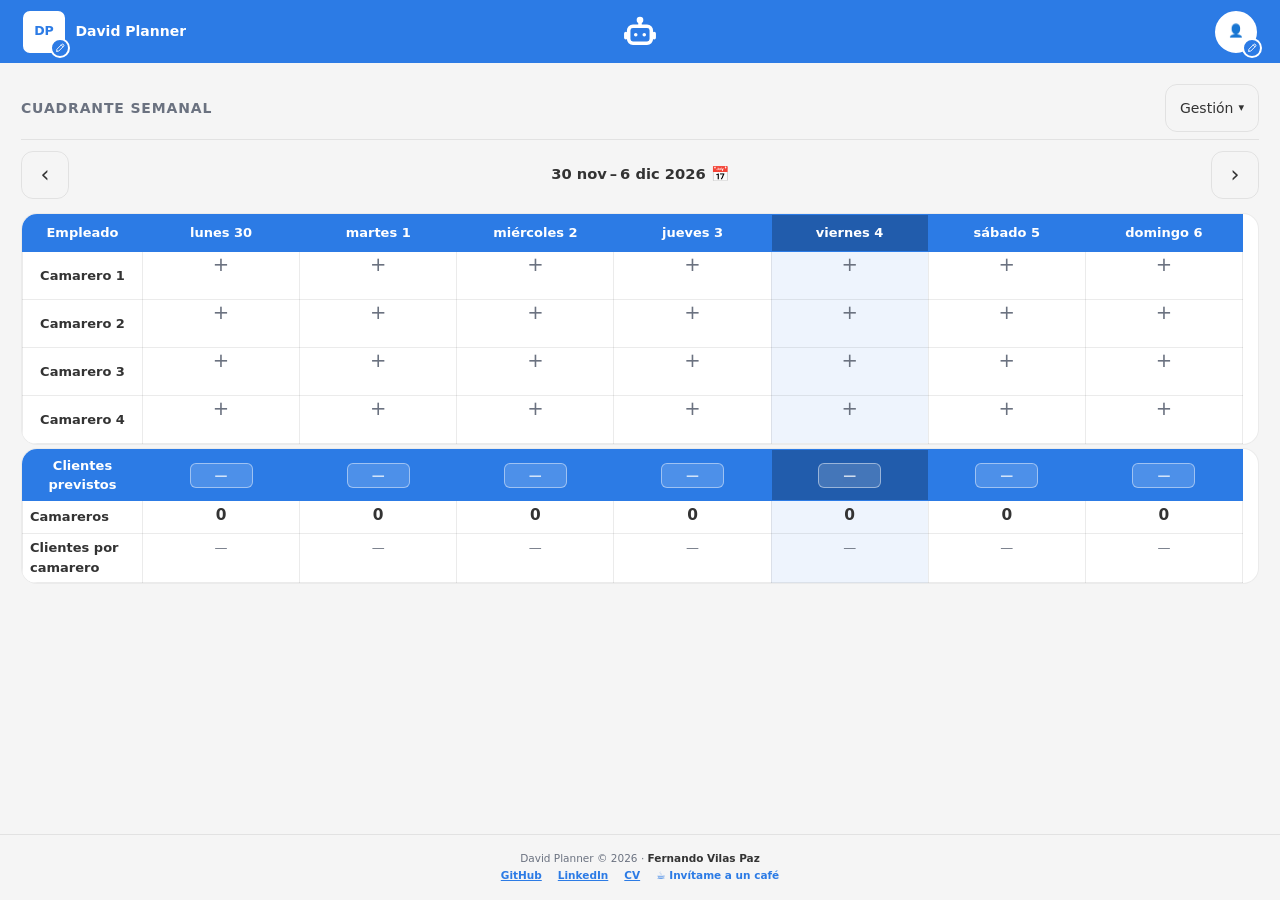
<file: index.html>
<!doctype html>
<html lang="es" data-theme="claro">
<head>
  <meta charset="utf-8">
  <meta name="viewport" content="width=device-width, initial-scale=1">
  <meta name="description" content="Cuadrante de turnos semanal">
  <meta property="og:title" content="David Planner">
  <meta property="og:description" content="Cuadrante de turnos semanal para tu equipo">
  <meta property="og:url" content="https://fvilpaz.github.io/david-planner/">
  <meta property="og:type" content="website">
  <meta property="og:locale" content="es_ES">
  <meta property="og:locale:alternate" content="en_GB">
  <title>David Planner</title>
  <!-- App instalable (paso 10): manifiesto, color de la barra del móvil e iconos (también el de iPhone) -->
  <link rel="manifest" href="manifest.webmanifest">
  <meta name="theme-color" content="#2c7be5">
  <link rel="icon" href="icons/icon-192.png">
  <link rel="apple-touch-icon" href="icons/apple-touch-icon.png">
  <meta name="apple-mobile-web-app-title" content="David Planner">
  <link rel="stylesheet" href="css/themes.css">
  <link rel="stylesheet" href="css/app.css">
  <script src="js/theme.js"></script>
</head>
<body>
  <!-- Barra de arriba, como la de gestion-hosteleria: a la izquierda el local y su ciudad (se cambian con el lápiz;
       las iniciales del cuadrado salen solas del nombre); a la derecha, la persona en un círculo (se cambia al tocarlo) -->
  <header class="topbar">
    <div class="brand editor">
      <!-- Todo el bloque se toca para cambiar local y ciudad; el lápiz pequeño de la esquina lo indica -->
      <button type="button" class="brand-button" data-open data-view data-i18n-aria="brand.aria">
        <span class="avatar-wrap">
          <span class="brand-avatar" id="brand-avatar" aria-hidden="true">DP</span>
          <span class="pencil-badge" aria-hidden="true"><svg class="pencil" viewBox="0 0 24 24" focusable="false"><path d="M4 20h4L18.5 9.5a2.1 2.1 0 0 0-4-4L4 16v4zM13.5 6.5l4 4"/></svg></span>
        </span>
        <span class="brand-text">
          <strong id="brand-name">David Planner</strong>
          <span class="brand-sub" id="brand-city"></span>
        </span>
      </button>
      <form class="edit-form" hidden>
        <span class="edit-fields">
          <input data-key="dp_name" maxlength="40" placeholder="David Planner" autocomplete="off" data-i18n-aria="brand.nameAria">
          <input data-key="dp_city" maxlength="40" data-i18n-placeholder="brand.city" autocomplete="off" data-i18n-aria="brand.city">
        </span>
        <button type="submit" data-i18n-aria="common.save">✓</button>
      </form>
    </div>
    <div class="topbar-right">
    <!-- Fervis (Nando, 10-nov): el robot de Crypto_Portafolio, siempre a mano en la barra, al lado de la persona; al
         tocarlo hace un movimiento y abre el chat -->
    <button type="button" class="fervis-button no-print" id="fervis-button" data-i18n-title="fervis.robotTitle"
            data-i18n-aria="fervis.robotAria"><span class="fervis-face"><svg viewBox="0 0 24 24" fill="none"
      stroke="currentColor" stroke-width="2.5" stroke-linecap="round" stroke-linejoin="round" aria-hidden="true"
      focusable="false"><rect x="4" y="8" width="16" height="12" rx="3"/><path d="M12 8V5"/><circle cx="12" cy="3.6"
      r="1.1"/><path d="M9 14h.01M15 14h.01"/><path d="M2 13v3M22 13v3"/></svg></span></button>
    <!-- Saludo al abrir la app (fervis-saludo.js): un gancho sin nombre; el chat ya se presenta al abrirlo -->
    <div class="fervis-hello no-print" id="fervis-hello" role="status" hidden><b data-i18n="fervis.helloTitle">¡Eh, hola!</b> <span data-i18n="fervis.helloText">Tengo algo que contarte…</span>
      <small id="fervis-hello-hint" data-i18n="fervis.helloHint" hidden>Si no quieres que vuelva a salir, desactívame en Ajustes (las tres barras del chat).</small>
    </div>
    <div class="person editor">
      <button type="button" class="person-button" data-open data-view data-i18n-aria="person.aria">
        <span class="person-name" id="person-name"></span>
        <span class="avatar-wrap">
          <span class="person-avatar" id="person-avatar" aria-hidden="true">👤</span>
          <span class="pencil-badge" aria-hidden="true"><svg class="pencil" viewBox="0 0 24 24" focusable="false"><path d="M4 20h4L18.5 9.5a2.1 2.1 0 0 0-4-4L4 16v4zM13.5 6.5l4 4"/></svg></span>
        </span>
      </button>
      <form class="edit-form" hidden>
        <span class="edit-fields">
          <input data-key="dp_person" maxlength="30" data-i18n-placeholder="person.name" autocomplete="off" data-i18n-aria="person.name">
        </span>
        <button type="submit" data-i18n-aria="common.save">✓</button>
      </form>
    </div>
    </div>
  </header>

  <main class="page">
    <!-- Franja de aviso de copia de seguridad (backup.js): no bloquea; «Más tarde» la oculta hasta volver a abrir -->
    <div class="backup-bar no-print" id="backup-bar" role="status" hidden>
      <span class="backup-bar-text">⚠️ <span id="backup-bar-text"></span> <span data-i18n="backup.barOnly">Tus turnos solo están en este navegador.</span></span>
      <button type="button" id="backup-bar-download" data-i18n="backup.download">Descargar copia</button>
      <button type="button" class="secondary" id="backup-bar-later" data-i18n="backup.later">Más tarde</button>
    </div>
    <div class="section-header">
      <span class="section-header-title" data-i18n="grid.title">Cuadrante semanal</span>
      <!-- «Gestión», como en gestion-hosteleria: todo lo que no es el cuadrante. Se cierra al tocar fuera o con Escape -->
      <details class="menu manage-menu no-print">
        <summary data-i18n="menu.manage">Gestión</summary>
        <div class="menu-list">
          <!-- Idioma (js/i18n.js): ES | EN; se recuerda en dp_lang -->
          <div class="theme-list">
            <button type="button" class="secondary solid" data-lang-choice="es">ES</button>
            <button type="button" class="secondary solid" data-lang-choice="en">EN</button>
          </div>
          <button type="button" class="secondary" id="print-button">🖨️ <span data-i18n="menu.print">Imprimir / PDF</span></button>
          <!-- Paso 8: plegado como Tema; el texto y el resultado los pone app.js -->
          <details class="menu-group" id="copy-group">
            <summary>📋 <span data-i18n="menu.copy">Copiar la semana anterior</span></summary>
            <form class="copy-form" id="copy-form">
              <p class="help" id="copy-source"></p>
              <div class="copy-row">
                <label class="copy-weeks"><span data-i18n="copy.in">En</span> <input id="copy-weeks" inputmode="numeric" maxlength="1" value="1"
                data-i18n-aria="copy.aria"> <span data-i18n="copy.weeks">semana(s)</span></label>
              <button type="submit" data-i18n="copy.button">Copiar</button>
              </div>
              <p class="help" id="copy-result" role="status"></p>
            </form>
          </details>
          <button type="button" class="secondary" id="staff-button">👥 <span data-i18n="menu.staff">Personal</span></button>
          <button type="button" class="secondary" id="status-button">🏷️ <span data-i18n="menu.states">Estados</span></button>
          <button type="button" class="secondary" id="place-button">📍 <span data-i18n="menu.outlet">Puntos de venta</span></button>
          <!-- Paso 9a: descargar y cargar la copia (backup.js) -->
          <details class="menu-group" id="backup-group">
            <summary>💾 <span data-i18n="menu.backup">Copia de seguridad</span></summary>
            <div class="copy-form">
              <p class="help" id="backup-last"></p>
              <button type="button" id="backup-download" data-i18n="backup.download">Descargar copia</button>
              <button type="button" class="secondary" id="backup-load" data-i18n="backup.load">Cargar una copia…</button>
              <input type="file" id="backup-file" accept=".json,application/json" hidden>
              <p class="help" data-i18n="backup.helpDownloads">El archivo va a Descargas: guárdalo también fuera del móvil (Drive, correo, el PC).</p>
              <p class="help" id="backup-result" role="status"></p>
              <!-- Paso 9b: copias automáticas dentro del navegador (backup.js) -->
              <p class="help" data-i18n-html="backup.auto"><strong>Copias automáticas</strong>: una por semana, en este navegador. Sirven si algo
                sale mal, pero si se borran los datos del navegador se van con ellas.</p>
              <ul class="auto-copies" id="auto-copies"></ul>
            </div>
          </details>
          <!-- Colorear por (paso 14a): por persona, como siempre, o por punto de venta; solo sale si hay puntos de venta -->
          <details class="menu-group" id="colorby-group" hidden>
            <summary>🖍️ <span data-i18n="colorby.title">Colorear por</span></summary>
            <div class="theme-list">
              <button type="button" class="secondary" data-colorby="persona">👥 <span data-i18n="colorby.person">Persona</span></button>
              <button type="button" class="secondary" data-colorby="sitio">📍 <span data-i18n="colorby.outlet">Punto de venta</span></button>
            </div>
          </details>
          <!-- Plegado: con las fichas siempre a la vista, un toque que iba a otro sitio caía en un tema -->
          <details class="menu-group">
            <summary>🎨 <span data-i18n="menu.theme">Tema</span></summary>
            <div class="theme-list">
              <button type="button" class="secondary" data-theme-choice="claro">☀️ <span data-i18n="theme.light">Claro</span></button>
              <button type="button" class="secondary" data-theme-choice="lino" data-i18n="theme.linen">Lino</button>
              <button type="button" class="secondary" data-theme-choice="oscuro">🌙 <span data-i18n="theme.dark">Oscuro</span></button>
              <button type="button" class="secondary" data-theme-choice="carbon" data-i18n="theme.charcoal">Carbón</button>
            </div>
            <label class="intensity" for="tint-intensity" data-i18n="theme.tint">Color de las etiquetas</label>
            <input type="range" id="tint-intensity" class="intensity-range" min="0" max="100" step="1" value="0">
            <div class="intensity-scale" aria-hidden="true"><span data-i18n="theme.soft">Suave</span><span data-i18n="theme.vivid">Vivo</span></div>
          </details>
        </div>
      </details>
    </div>
    <h1 class="print-only"><span data-i18n="print.title">Turnos</span> · <span id="print-name"></span> · <span id="print-week"></span></h1>
    <!-- La semana entre dos flechas. El título es el botón que abre el calendario (el campo de fecha está, pero no se
         ve); «Hoy» solo aparece si no estás en esta semana -->
    <nav class="section-nav no-print" data-i18n-aria="nav.week">
      <a class="button secondary" id="prev-week" data-i18n-aria="nav.prev">‹</a>
      <div class="section-nav-center">
        <button type="button" class="week-title" id="week-title-button" data-i18n-aria="nav.pick">
          <span id="week-title"></span> <span aria-hidden="true">📅</span>
        </button>
        <input type="date" id="week-picker" class="week-picker" tabindex="-1" aria-hidden="true">
        <a class="button secondary today-link" id="today-link" href="./" data-i18n="nav.today" hidden>Hoy</a>
      </div>
      <a class="button secondary" id="next-week" data-i18n-aria="nav.next">›</a>
    </nav>
    <div id="schedule-grid" class="schedule-scroll"></div>
    <div id="summary-grid" class="schedule-scroll summary-scroll"></div>
  </main>

  <!-- Ventana de la casilla (cell.js): se abre al tocar una casilla del cuadrante -->
  <dialog id="cell-dialog" class="dialog" aria-labelledby="cell-title">
    <form id="cell-form" class="dialog-form" novalidate>
      <div class="dialog-head">
        <h2 id="cell-title"></h2>
        <button type="button" class="secondary" data-close data-i18n="common.close">Cerrar</button>
      </div>
      <label class="field"><span data-i18n="cell.status">Estado</span>
        <select id="cell-status" autofocus></select>
      </label>
      <!-- Solo si el estado cuenta como trabajo: se oculta al momento al elegir Libre, Vacaciones… -->
      <fieldset class="slots" id="cell-hours">
        <legend data-i18n="cell.hours">Horario</legend>
        <!-- «Dónde» (paso 7b): el punto de venta de cada tramo; solo aparece si hay puntos de venta creados -->
        <div class="slot" data-slot="1">
          <input type="time" data-i18n-aria="cell.aria.start"> <span aria-hidden="true">–</span> <input type="time" data-i18n-aria="cell.aria.end">
          <select class="slot-place" data-i18n-aria="cell.aria.place1"></select>
        </div>
        <div class="slot" data-slot="2" id="slot-2" hidden>
          <input type="time" data-i18n-aria="cell.aria.start2"> <span aria-hidden="true">–</span>
          <input type="time" data-i18n-aria="cell.aria.end2">
          <button type="button" class="secondary" id="remove-slot" data-i18n-aria="cell.aria.remove2">✕</button>
          <select class="slot-place" data-i18n-aria="cell.aria.place2"></select>
        </div>
        <button type="button" class="secondary" id="add-slot" data-i18n="cell.second">+ Segundo tramo (turno partido)</button>
        <small class="help" data-i18n="cell.help.nextday">Si el fin es anterior al inicio, termina al día siguiente (22:00–02:00).</small>
        <!-- Solo mientras no haya puntos de venta: «Dónde» no sale hasta crear el primero y no se descubría solo -->
        <small class="help" id="cell-places-hint" data-i18n="cell.help.places" hidden>¿Trabaja en un sitio concreto? Crea los puntos de venta en
          Gestión → Puntos de venta y aquí aparecerá «Dónde».</small>
      </fieldset>
      <!-- También solo si el estado cuenta como trabajo. Texto con teclado numérico (no type=number): así vale «1,5» -->
      <fieldset class="slots" id="cell-overtime">
        <legend data-i18n="cell.overtime">Horas extra</legend>
        <div class="slot">
          <input type="text" id="overtime-hours" class="overtime-hours" inputmode="decimal" maxlength="5" placeholder="0"
                 autocomplete="off" data-i18n-aria="cell.overtime">
          <input type="text" id="overtime-reason" maxlength="80" data-i18n-placeholder="cell.reason" autocomplete="off"
                 data-i18n-aria="cell.aria.reason">
        </div>
        <small class="help" data-i18n="cell.help.overtime">Se redondean a medias horas. Vacío = sin horas extra.</small>
      </fieldset>
      <p class="error" id="cell-error" role="alert" hidden></p>
      <div class="form-actions">
        <button type="submit" data-i18n="common.save">Guardar</button>
        <button type="button" class="secondary" id="cell-swap">⇄ <span data-i18n="cell.swap">Intercambiar con…</span></button>
        <button type="button" class="secondary" id="cell-copy" data-i18n-title="cell.copy.title">📋 <span data-i18n="cell.copy">Copiar a…</span></button>
        <button type="button" class="danger" id="cell-clear" data-i18n="cell.clear">Vaciar</button>
      </div>
    </form>
  </dialog>

  <!-- Ventana «Personal» (staff.js): la lista y, al tocar a alguien o «Añadir», su ficha -->
  <dialog id="staff-dialog" class="dialog" aria-labelledby="staff-title">
    <div class="dialog-form">
      <div class="dialog-head">
        <h2 id="staff-title" data-i18n="menu.staff">Personal</h2>
        <button type="button" class="secondary" data-close data-i18n="common.close">Cerrar</button>
      </div>
      <div id="staff-list-view" class="dialog-view">
        <ul class="sort-list" id="staff-list"></ul>
        <button type="button" id="staff-add" data-i18n="staff.add">+ Añadir persona</button>
      </div>
      <form id="staff-form" class="dialog-view" hidden novalidate>
        <label class="field"><span data-i18n="common.name">Nombre</span>
          <input id="staff-name" maxlength="40" autocomplete="off" required>
        </label>
        <fieldset class="slots">
          <legend data-i18n="common.colorGrid">Color en el cuadrante</legend>
          <div class="palette" id="staff-palette"></div>
        </fieldset>
        <p class="help" id="staff-note" hidden></p>
        <div class="form-actions">
          <button type="submit" data-i18n="common.save">Guardar</button>
          <button type="button" class="secondary" id="staff-back" data-i18n="common.back">‹ Volver</button>
          <button type="button" class="danger" id="staff-remove" data-i18n="common.remove">Quitar</button>
        </div>
      </form>
      <!-- Fuera de la ficha: los avisos valen también para la lista (al guardar el orden) -->
      <p class="error" id="staff-error" role="alert" hidden></p>
    </div>
  </dialog>

  <!-- Ventana «Estados» (states.js): la misma forma que Personal (lista ordenable de lists.js y ficha) -->
  <dialog id="status-dialog" class="dialog" aria-labelledby="status-title">
    <div class="dialog-form">
      <div class="dialog-head">
        <h2 id="status-title" data-i18n="menu.states">Estados</h2>
        <button type="button" class="secondary" data-close data-i18n="common.close">Cerrar</button>
      </div>
      <div id="status-list-view" class="dialog-view">
        <ul class="sort-list" id="status-list"></ul>
        <small class="help" data-i18n="states.helpFirst">El primero es el que sale al abrir una casilla vacía (lo normal: Trabajo).</small>
        <button type="button" id="status-add" data-i18n="states.add">+ Añadir estado</button>
      </div>
      <form id="status-form" class="dialog-view" hidden novalidate>
        <label class="field"><span data-i18n="common.name">Nombre</span>
          <input id="status-name" maxlength="30" autocomplete="off" required>
        </label>
        <!-- Solo para los que no cuentan como trabajo: los que sí, llevan el color de cada persona -->
        <fieldset class="slots" id="status-color">
          <legend data-i18n="common.colorGrid">Color en el cuadrante</legend>
          <div class="palette" id="status-palette"></div>
        </fieldset>
        <label class="check">
          <input type="checkbox" id="status-work">
          <span><span data-i18n="states.counts">Cuenta como trabajo</span> <small class="help" data-i18n="states.countsHelp">(lleva horario y horas extra)</small></span>
        </label>
        <p class="help" id="status-color-note" data-i18n="states.colorNote">Con horario, cada casilla lleva el color de su persona.</p>
        <p class="help" id="status-note" hidden></p>
        <div class="form-actions">
          <button type="submit" data-i18n="common.save">Guardar</button>
          <button type="button" class="secondary" id="status-back" data-i18n="common.back">‹ Volver</button>
          <button type="button" class="danger" id="status-remove" data-i18n="common.remove">Quitar</button>
        </div>
      </form>
      <p class="error" id="status-error" role="alert" hidden></p>
    </div>
  </dialog>

  <!-- Ventana «Puntos de venta» (places.js, paso 7b): la misma forma, solo con nombre y orden -->
  <dialog id="place-dialog" class="dialog" aria-labelledby="place-title">
    <div class="dialog-form">
      <div class="dialog-head">
        <h2 id="place-title" data-i18n="menu.outlet">Puntos de venta</h2>
        <button type="button" class="secondary" data-close data-i18n="common.close">Cerrar</button>
      </div>
      <div id="place-list-view" class="dialog-view">
        <ul class="sort-list" id="place-list"></ul>
        <small class="help" id="place-empty" data-i18n="places.empty">Si no creas ninguno, en las casillas no sale «Dónde».</small>
        <button type="button" id="place-add" data-i18n="places.add">+ Añadir punto de venta</button>
      </div>
      <form id="place-form" class="dialog-view" hidden novalidate>
        <label class="field"><span data-i18n="common.name">Nombre</span>
          <input id="place-name" maxlength="30" autocomplete="off" required>
        </label>
        <fieldset class="slots" id="place-color">
          <legend data-i18n="places.colorLegend">Color en el cuadrante (si coloreas por punto de venta)</legend>
          <div class="palette" id="place-palette"></div>
        </fieldset>
        <p class="help" id="place-note" hidden></p>
        <div class="form-actions">
          <button type="submit" data-i18n="common.save">Guardar</button>
          <button type="button" class="secondary" id="place-back" data-i18n="common.back">‹ Volver</button>
          <button type="button" class="danger" id="place-remove" data-i18n="common.remove">Quitar</button>
        </div>
      </form>
      <p class="error" id="place-error" role="alert" hidden></p>
    </div>
  </dialog>

  <!-- Confirmar antes de cargar una copia (backup.js): sustituye todo -->
  <dialog id="import-dialog" class="dialog" aria-labelledby="import-title">
    <div class="dialog-form">
      <h2 id="import-title" data-i18n="backup.importTitle">¿Cargar esta copia?</h2>
      <p id="import-summary"></p>
      <p class="help" data-i18n-html="backup.importHelp">Se sustituye <strong>todo</strong> lo que hay ahora en este navegador. Antes se guardará una copia
        de lo de ahora en «Copias automáticas» (dentro de «Copia de seguridad»), por si te arrepientes.</p>
      <div class="form-actions">
        <button type="button" id="import-ok" data-i18n="backup.importOk">Sí, cargar la copia</button>
        <button type="button" class="secondary" id="import-cancel" data-i18n="common.cancel">Cancelar</button>
      </div>
    </div>
  </dialog>

  <!-- Fervis (fervis.js, paso 12): el asistente de los turnos, con la clave gratuita de Groq de David -->
  <dialog id="fervis-dialog" class="dialog fervis-dialog" aria-labelledby="fervis-title">
    <div class="dialog-form">
      <div class="dialog-head">
        <h2 id="fervis-title">💬 Fervis</h2>
        <span class="fervis-actions">
          <!-- Guía (Nando): el libro abre la guía de la app, por temas, con chips; la responde la app, sin clave -->
          <button type="button" class="secondary fervis-icon fervis-guide-button" id="fervis-guide" data-i18n-aria="fervis.guideAria" aria-expanded="false" data-i18n-title="fervis.guideTitle"><svg
            viewBox="0 0 24 24" fill="none" stroke="currentColor" stroke-width="2" stroke-linecap="round" stroke-linejoin="round"
            aria-hidden="true" focusable="false"><path d="M4 4.5A2.5 2.5 0 0 1 6.5 2H20v17H6.5A2.5 2.5 0 0 0 4 21.5v-17zM4 19.5A2.5 2.5 0 0 1 6.5 17H20"/></svg><span data-i18n="fervis.guideLabel">Guía</span></button>
          <!-- Ajustes (como en la cartera): el icono de las tres barras abre y cierra el panel de la clave -->
          <button type="button" class="secondary fervis-icon" id="fervis-key-toggle" aria-expanded="false"
                  aria-controls="fervis-key-form" data-i18n-aria="fervis.settingsAria" data-i18n-title="fervis.settings"><svg viewBox="0 0 24 24"
            fill="none" stroke="currentColor" stroke-width="2" stroke-linecap="round" aria-hidden="true"
            focusable="false"><path d="M6 4v5M6 13v7M12 4v9M12 17v3M18 4v3M18 11v9M4 11h4M10 15h4M16 9h4"/></svg></button>
          <!-- Papelera (como en la cartera): empieza una conversación nueva -->
          <button type="button" class="secondary fervis-icon" id="fervis-clear" data-i18n-aria="fervis.clear"
                  data-i18n-title="fervis.clear"><svg viewBox="0 0 24 24" fill="none" stroke="currentColor"
            stroke-width="2" stroke-linecap="round" stroke-linejoin="round" aria-hidden="true"
            focusable="false"><path d="M4 7h16M10 11v6M14 11v6M6 7l1 13h10l1-13M9 7V4h6v3"/></svg></button>
          <button type="button" class="secondary" data-close data-i18n="common.close">Cerrar</button>
        </span>
      </div>
      <form id="fervis-key-form" class="fervis-key" hidden novalidate>
        <p class="help" data-i18n-html="fervis.keyHelp">Pega tu clave gratuita de Groq (se crea en
          <a href="https://console.groq.com/keys" target="_blank" rel="noopener noreferrer">console.groq.com</a>).
          Se guarda solo en este navegador y no va en la copia de seguridad. Al preguntar, a Groq se envían tu pregunta,
          los turnos y el personal que hagan falta para contestarte, y el nombre del local y el tuyo.</p>
        <div class="fervis-row">
          <input id="fervis-key" class="fervis-key-input" maxlength="300" placeholder="gsk_…" autocomplete="off"
                 autocapitalize="off" spellcheck="false" data-lpignore="true" data-1p-ignore data-i18n-aria="fervis.keyAria">
          <button type="submit" data-i18n="common.save">Guardar</button>
        </div>
        <p class="help" id="fervis-key-state" role="status"></p>
        <button type="button" class="danger" id="fervis-key-remove" data-i18n="fervis.keyRemove" hidden>Quitar la clave</button>
        <button type="button" class="secondary" id="fervis-hello-toggle"></button>
      </form>
      <ul class="fervis-messages" id="fervis-messages" role="log" aria-live="polite"></ul>
      <!-- Glosario de la app (botón 📖): grupos y temas que se despliegan; lo rellena fervis.js; no es el chat -->
      <div class="fervis-guide" id="fervis-guide-view" hidden></div>
      <form id="fervis-form" class="fervis-row" autocomplete="off">
        <input id="fervis-question" maxlength="300" data-i18n-placeholder="fervis.askPlaceholder" data-i18n-aria="fervis.askAria">
        <button type="submit" data-i18n-aria="fervis.send">➤</button>
      </form>
      <small class="help" data-i18n="fervis.note">Fervis solo lee los turnos: no cambia nada. Lo laboral (contratos, descansos) es orientativo: confirma con la gestoría.</small>
    </div>
  </dialog>

  <!-- Aviso de «Intercambiar con…» (swap.js): abajo, al alcance del pulgar en el móvil -->
  <div id="swap-bar" class="swap-bar no-print" role="status" hidden>
    <span id="swap-text"></span>
    <button type="button" class="secondary" id="swap-undo" data-i18n="swap.undo" hidden>Deshacer</button>
    <button type="button" class="secondary" id="swap-cancel" data-i18n="common.cancel">Cancelar</button>
  </div>

  <footer class="app-footer no-print">
    <span>David Planner &copy; 2026 · <strong>Fernando Vilas Paz</strong></span>
    <div class="footer-links">
      <a href="https://github.com/fvilpaz" target="_blank" rel="noopener">GitHub</a>
      <a href="https://www.linkedin.com/in/fernando-vilas-paz-1626901a9" target="_blank" rel="noopener">LinkedIn</a>
      <a href="https://fvilpaz.github.io/cv/" target="_blank" rel="noopener">CV</a>
      <button type="button" class="footer-btn" id="cafe-open" data-i18n-aria="cafe.btn" data-i18n-title="cafe.btn"><span aria-hidden="true">☕</span> <span class="cafe-label" data-i18n="cafe.btn">Invítame a un café</span></button>
    </div>
  </footer>

  <!-- Café (cafe.js): apoyo voluntario, sin cuenta ni registro. Mismos datos que Nextren, MasterMind y la landing de MyCryptoFolio -->
  <dialog id="cafe-dialog" class="dialog" aria-labelledby="cafe-title">
    <div class="dialog-form">
      <div class="dialog-head">
        <h2 id="cafe-title" data-i18n="cafe.title">☕ Invítame a un café</h2>
        <button type="button" class="secondary" data-close data-i18n="common.close">Cerrar</button>
      </div>
      <p class="help" data-i18n="cafe.intro">David Planner es gratis. Si te ha sido útil y quieres apoyarlo, puedes mandarme un café. Sin cuenta y sin registro.</p>
      <div class="cafe-card">
        <div class="cafe-top"><strong>PayPal</strong><small data-i18n="cafe.pp">Desde cualquier país</small></div>
        <code class="cafe-addr">paypal.me/fvilpaz</code>
        <a class="button" href="https://paypal.me/fvilpaz" target="_blank" rel="noopener" data-i18n="cafe.go">PayPal</a>
      </div>
      <div class="cafe-card">
        <div class="cafe-top"><strong>USDC · Polygon / Base</strong><small data-i18n="cafe.fee1">Fees mínimas</small></div>
        <code class="cafe-addr">0x5fCa77427985555668eE254eb9f87504F176947D</code>
        <button type="button" class="cafe-copy" data-addr="0x5fCa77427985555668eE254eb9f87504F176947D" data-i18n="cafe.copy">Copiar dirección</button>
      </div>
      <div class="cafe-card">
        <div class="cafe-top"><strong>USDC · Solana</strong><small data-i18n="cafe.fee2">Fees casi 0</small></div>
        <code class="cafe-addr">GWcKUeGzYft7rHhJDEBcrzf3YwCtsBgaVC5u54ohxAfT</code>
        <button type="button" class="cafe-copy" data-addr="GWcKUeGzYft7rHhJDEBcrzf3YwCtsBgaVC5u54ohxAfT" data-i18n="cafe.copy">Copiar dirección</button>
      </div>
    </div>
  </dialog>

  <script src="js/dates.js"></script>
  <script src="js/demo-data.js"></script>
  <script src="js/storage.js"></script>
  <script src="js/brand.js"></script>
  <script src="js/clientes.js"></script>
  <script src="js/lang-es.js"></script>
  <script src="js/lang-en.js"></script>
  <script src="js/i18n.js"></script>
  <script src="js/app.js"></script>
  <script src="js/cell.js"></script>
  <script src="js/swap.js"></script>
  <script src="js/lists.js"></script>
  <script src="js/staff.js"></script>
  <script src="js/states.js"></script>
  <script src="js/places.js"></script>
  <script src="js/backup.js"></script>
  <script src="js/fervis-datos.js"></script>
  <script src="js/guide-es.js"></script>
  <script src="js/guide-en.js"></script>
  <script src="js/fervis-guia.js"></script>
  <script src="js/fervis.js"></script>
  <script src="js/fervis-saludo.js"></script>
  <script src="js/cafe.js"></script>
  <script src="js/pwa.js"></script>
</body>
</html>
</file>
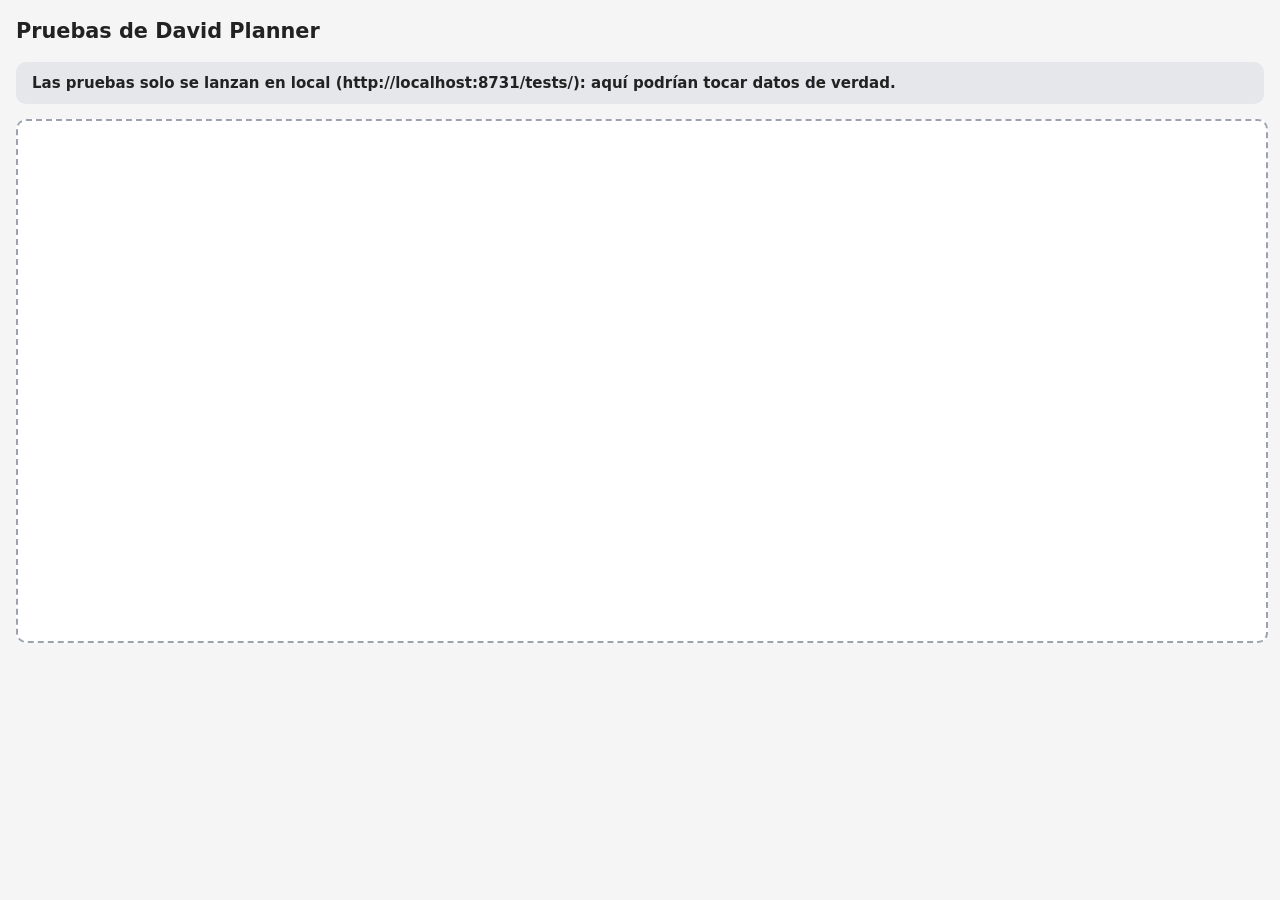
<file: tests/index.html>
<!doctype html>
<html lang="es">
<head>
  <meta charset="utf-8">
  <meta name="viewport" content="width=device-width, initial-scale=1">
  <title>Pruebas de David Planner</title>
  <link rel="stylesheet" href="tests.css">
</head>
<body>
  <!-- Pruebas automáticas: cargan la app de verdad en el marco de abajo y comprueban cada regla (tests.js).
       Solo se ejecutan en localhost; guardan los datos «dp_*» antes y los dejan como estaban al terminar. -->
  <h1>Pruebas de David Planner</h1>
  <p id="summary" class="summary">Preparando…</p>
  <ol id="results" class="results"></ol>
  <iframe id="app" class="app-frame" title="La app, mientras se prueba"></iframe>
  <script src="tests.js"></script>
</body>
</html>
</file>
<file: css/themes.css>
/* Temas: Claro, Lino, Oscuro y Carbón (Nando, 10-nov-2026). Colores EXACTOS de gestion-hosteleria
   (app/core/static/core/themes.css): Claro y Oscuro son los de auryapp; Lino y Carbón, los propios.
   Cada tema solo define colores. --primary-text = el color principal usado como TEXTO.
   --warning = el aviso de horas extra (fucsia: no se confunde con los colores cálidos del personal).
   --tint-mix = cuánto color lleva cada turno: 10 % en los claros, 30 % en los oscuros (con 10 % casi no se veía).
   --tint-mix-status = lo mismo para los estados que no son trabajar (Libre, Vacaciones, Baja…): 22 % en los claros (Nando, 11-nov). */

/* ☀️ Claro (por defecto) */
:root, [data-theme="claro"] {
  --primary: #2c7be5;
  --primary-text: #2c7be5;
  --on-primary: #ffffff;
  --bg: #f5f5f5;
  --surface: #ffffff;
  --text: #333333;
  --muted: #6b7280;
  --border: rgba(0, 0, 0, 0.08);
  --error: #c0392b;
  --on-error: #ffffff;
  --warning: #be185d;
  --tint-mix: 10%;
  --tint-mix-status: 22%;  /* Libre, Vacaciones…: más color, para distinguirlos (con 10 % casi no se distinguían) */
  color-scheme: light;
}

/* Lino: claro y cálido, como un mantel */
[data-theme="lino"] {
  --primary: #2f5d8a;
  --primary-text: #2f5d8a;
  --on-primary: #ffffff;
  --bg: #f5f3ef;
  --surface: #ffffff;
  --text: #1f2328;
  --muted: #5d6470;
  --border: #ddd8cf;
  --error: #b42318;
  --on-error: #ffffff;
  --warning: #be185d;
  --tint-mix: 10%;
  --tint-mix-status: 22%;  /* Libre, Vacaciones…: más color, para distinguirlos (con 10 % casi no se distinguían) */
  color-scheme: light;
}

/* 🌙 Oscuro */
[data-theme="oscuro"] {
  --primary: #3b82f6;
  --primary-text: #3b82f6;
  --on-primary: #ffffff;
  --bg: #0f172a;
  --surface: #1e293b;
  --text: #f1f5f9;
  --muted: #94a3b8;
  --border: rgba(255, 255, 255, 0.08);
  --error: #ef4444;
  --on-error: #ffffff;
  --warning: #f472b6;
  --tint-mix: 30%;
  --tint-mix-status: 30%;  /* en oscuro ya se distinguen: igual que los turnos */
  color-scheme: dark;
}

/* Carbón: oscuro, con el azul de Lino (como texto se aclara a medias con blanco para que se lea) */
[data-theme="carbon"] {
  --primary: #2f5d8a;
  --primary-text: color-mix(in srgb, #2f5d8a 50%, #ffffff);
  --on-primary: #ffffff;
  --bg: #14171c;
  --surface: #1d2129;
  --text: #e8eaee;
  --muted: #a2a9b6;
  --border: #333a46;
  --error: #f97066;
  --on-error: #14171c;
  --warning: #f472b6;
  --tint-mix: 30%;
  --tint-mix-status: 30%;  /* en oscuro ya se distinguen: igual que los turnos */
  color-scheme: dark;
}
</file>
<file: css/app.css>
/* Estilos de david-planner, traídos de gestion-hosteleria (app/core/static/core/app.css) y recortados a lo que usa
   esta página. Los colores salen de themes.css. Tablet primero: objetivos táctiles de 48 px o más. */
:root { --radius: 12px; --topbar-height: 4.5rem; }

* { box-sizing: border-box; }
html { font-size: 87.5%; }  /* 1rem = 14 px, como gestion-hosteleria y auryapp */
body { margin: 0; background: var(--bg); color: var(--text); font: 14px/1.5 system-ui, sans-serif;
       min-height: 100dvh; display: flex; flex-direction: column; }
main { flex: 1; }  /* el footer siempre abajo, aunque haya poco personal */

a { color: var(--primary-text); }
input { font: inherit; min-height: 48px; border-radius: var(--radius); padding: 0 1rem;
        border: 1px solid var(--border); background: var(--surface); color: var(--text); }
input:focus, a:focus-visible, button:focus-visible, summary:focus-visible { outline: 3px solid var(--primary); outline-offset: 2px; }
button { font: inherit; min-height: 48px; border-radius: var(--radius); padding: 0 1rem; border: 0; cursor: pointer;
         background: var(--primary); color: var(--on-primary); }
button.secondary { background: transparent; color: var(--text); border: 1px solid var(--border); }
button[aria-pressed=true] { border: 2px solid var(--primary); font-weight: 600; }  /* el tema que está puesto */
a.button { display: inline-flex; align-items: center; justify-content: center; min-height: 48px; min-width: 48px;
           padding: 0 1rem; border-radius: var(--radius); text-decoration: none;
           background: var(--primary); color: var(--on-primary); }
a.button.secondary { background: transparent; color: var(--text); border: 1px solid var(--border); }

/* Barra de arriba: fija al bajar, en el color del tema */
.topbar { display: flex; align-items: center; justify-content: space-between; gap: 1rem; padding: .5rem 1.5rem;
          min-height: var(--topbar-height); background: var(--primary); color: var(--on-primary);
          position: sticky; top: 0; z-index: 50; }
.brand { display: flex; align-items: center; gap: .6rem; min-width: 0; }
.brand-avatar { display: inline-grid; place-items: center; width: 46px; height: 46px; border-radius: 9px; flex: none;
                background: var(--surface); border: 2px solid var(--primary); color: var(--primary-text);
                font-weight: 700; font-size: .9rem; }
.brand-text { display: grid; line-height: 1.2; min-width: 0; }
.brand-text strong { white-space: nowrap; overflow: hidden; text-overflow: ellipsis; }
.brand-sub { opacity: .8; white-space: nowrap; overflow: hidden; text-overflow: ellipsis; }  /* una ciudad larga no empuja al robot ni a la persona */
/* Lápiz (izquierda) y círculo de la persona (derecha): sobre el color de la barra, sin fondo propio */
/* Los dos bloques de la barra (local y persona) se tocan para editarlos; un lápiz pequeñito en la esquina del
   cuadrado y del círculo lo indica, como el de cambiar la foto de perfil */
.pencil { width: 16px; height: 16px; fill: none; stroke: currentColor; stroke-width: 2; stroke-linecap: round;
          stroke-linejoin: round; }
.brand-button { display: flex; align-items: center; gap: .6rem; min-width: 0; background: transparent; color: inherit;
                padding: 0; text-align: left; }
.avatar-wrap { position: relative; display: inline-grid; flex: none; }
.pencil-badge { position: absolute; right: -3px; bottom: -3px; display: grid; place-items: center; width: 20px;
                height: 20px; border-radius: 50%; background: var(--primary); color: var(--on-primary);
                border: 2px solid var(--surface); }
.pencil-badge .pencil { width: 11px; height: 11px; }
.person-button { display: inline-flex; align-items: center; gap: .6rem; background: transparent; color: inherit; padding: 0; }
.person-name { font-weight: 600; white-space: nowrap; }
.person-avatar { display: inline-grid; place-items: center; width: 46px; height: 46px; border-radius: 50%; flex: none;
                 background: var(--surface); border: 2px solid var(--primary); color: var(--primary-text);
                 font-weight: 700; font-size: .9rem; }
@media (max-width: 600px) { .person-name { display: none; } }  /* en el móvil, solo el círculo */
/* Formulario del lápiz: los campos uno debajo de otro y el ✓ a la derecha */
.edit-form { display: flex; align-items: center; gap: .35rem; }
.edit-fields { display: grid; gap: .25rem; }
.edit-form input { min-height: 36px; width: min(50vw, 260px); padding: 0 .6rem; }
.edit-form button { min-height: 40px; padding: 0 .8rem; background: var(--surface); color: var(--primary-text); }
.edit-form[hidden], .topbar button[hidden] { display: none; }  /* display:flex/grid pesaría más que hidden */

.page { padding: 1.5rem; }
@media (max-width: 600px) { .page { padding: 1rem; } }

/* Cabecera de sección: título pequeño en mayúsculas; debajo, la semana entre dos flechas */
.section-header { display: flex; align-items: center; justify-content: space-between; gap: .75rem; flex-wrap: wrap;
                  padding-bottom: .5rem; margin-bottom: .75rem; border-bottom: 1px solid var(--border); }
.section-header-title { font-size: 14px; font-weight: 600; letter-spacing: .06em; color: var(--muted);
                        text-transform: uppercase; }
/* Desplegable «Gestión» (el .plan-menu / .manage-menu de gestion-hosteleria) */
.menu { position: relative; }
.menu > summary { list-style: none; display: inline-flex; align-items: center; min-height: 48px; padding: 0 1rem;
                  border: 1px solid var(--border); border-radius: var(--radius); cursor: pointer; }
.menu summary::-webkit-details-marker { display: none; }
/* Con el título largo (el ejemplo, «· EJEMPLO») «Gestión» baja de línea y se quedaba a la izquierda: su menú, anclado a la derecha
   del botón, se salía de la pantalla por la izquierda. Con el margen automático el botón va siempre a la derecha. */
.section-header .menu { margin-left: auto; }
.menu > summary::after { content: "▾"; margin-left: .35rem; font-size: .8rem; }
.menu-list { position: absolute; z-index: 20; top: calc(100% + 4px); right: 0; min-width: 260px; display: grid;
             gap: .25rem; padding: .5rem; background: var(--surface); border: 1px solid var(--border);
             border-radius: var(--radius); box-shadow: 0 6px 20px rgb(0 0 0 / .18); }
.menu-list > button { text-align: left; }
.menu-group > summary { list-style: none; display: flex; align-items: center; min-height: 48px; padding: 0 1rem;
                        border-radius: var(--radius); cursor: pointer; }
.menu-group > summary::after { content: "▾"; margin-left: auto; font-size: .8rem; }
.menu-group[open] > summary::after { content: "▴"; }
.theme-list { display: grid; grid-template-columns: 1fr 1fr; gap: .35rem; padding: .25rem; }  /* claros arriba, oscuros abajo */
.theme-list button { min-height: 44px; padding: 0 .6rem; white-space: nowrap; }
/* Botón «sólido»: el activo se pinta con el color del tema (solo si lleva la clase solid) */
button.solid[aria-pressed=true] { background: var(--primary); color: var(--on-primary); }
/* Color de las etiquetas (Gestión → Tema): una barra de 0 (suave) a 100 (vivo) */
.intensity { display: block; padding: .6rem .5rem 0; font-size: .85rem; font-weight: 600; }
.intensity-range { display: block; width: calc(100% - 1rem); margin: .4rem .5rem 0; padding: 0; min-height: 0;
                   border: 0; background: transparent; accent-color: var(--primary); }
.intensity-scale { display: flex; justify-content: space-between; padding: 0 .5rem .5rem; font-size: .75rem; color: var(--muted); }

/* «Copiar la semana anterior» dentro del menú (paso 8) */
.copy-form { display: grid; gap: .5rem; padding: .25rem .5rem .5rem; max-width: 300px; }
.copy-form .help { margin: 0; }
.copy-row { display: flex; align-items: center; justify-content: space-between; gap: .5rem; }
.copy-weeks input { width: 2.6rem; min-height: 40px; padding: 0; text-align: center; font-weight: 700; }
.copy-form #copy-result:empty, .copy-form #backup-result:empty { display: none; }

/* Franja de copia de seguridad (paso 9a): arriba del cuadrante, no bloquea */
.backup-bar { display: flex; align-items: center; flex-wrap: wrap; gap: .5rem; margin-bottom: 1rem; padding: .6rem .75rem .6rem 1rem;
              background: color-mix(in srgb, var(--warning) 10%, var(--surface)); border: 2px solid var(--warning);
              border-radius: var(--radius); }
.backup-bar[hidden] { display: none; }
.backup-bar-text { flex: 1; min-width: 14rem; }
/* Copias automáticas (paso 9b): una por línea, con su «Recuperar» a la derecha */
.auto-copies { list-style: none; margin: 0; padding: 0; display: grid; gap: .35rem; font-size: .85rem; }
.auto-copies li { display: flex; align-items: center; justify-content: space-between; gap: .5rem; }
.auto-copies button { min-height: 40px; padding: 0 .6rem; white-space: nowrap; }
/* El menú «Gestión» ya es largo: si no cabe en la pantalla (móvil en horizontal), se desliza por dentro */
.manage-menu .menu-list { max-height: calc(100dvh - var(--topbar-height) - 6.5rem); overflow-y: auto; }
/* En el PC hay sitio de sobra: el menú es más ancho y respira (el móvil se queda como estaba). Con «Copia de seguridad»
   abierta, los dos botones van lado a lado y los textos no se parten en tantas líneas. */
@media (min-width: 900px) {
  .manage-menu .menu-list { min-width: 420px; padding: 1rem; gap: .5rem; }
  .manage-menu .menu-list > button, .manage-menu .menu-group > summary { min-height: 52px; padding: 0 1.25rem; }
  .manage-menu .copy-form { max-width: none; gap: .75rem; padding: .5rem .5rem 1rem; }
  .manage-menu .copy-form .help { line-height: 1.5; }
  .manage-menu #backup-group .copy-form { grid-template-columns: 1fr 1fr; }
  .manage-menu #backup-group .copy-form > :not(button) { grid-column: 1 / -1; }
  .manage-menu .auto-copies { gap: .5rem; font-size: .9rem; }
  .manage-menu .theme-list { gap: .5rem; padding: .5rem; }
}

.print-only { display: none; }

.section-nav { display: grid; grid-template-columns: auto 1fr auto; align-items: center; gap: .75rem; }
.section-nav > a.button { font-size: 1.6rem; line-height: 1; }  /* ‹ › se veían diminutas */
.section-nav-center { position: relative; display: flex; flex-wrap: wrap; align-items: center; justify-content: center;
                      gap: .5rem; }
/* El título de la semana es un botón sin caja: al tocarlo se abre el calendario */
.week-title { background: transparent; color: var(--text); font-weight: 600; font-size: 1.05rem; padding: 0 .75rem; }
.week-title:hover { background: color-mix(in srgb, var(--primary) 10%, transparent); }
/* El campo de fecha existe (el calendario se abre desde él) pero no se ve ni ocupa sitio */
.week-picker { position: absolute; left: 50%; bottom: 0; width: 1px; height: 1px; min-height: 0; padding: 0;
               border: 0; opacity: 0; pointer-events: none; }
.today-link { min-height: 40px; }
.today-link[hidden] { display: none; }  /* display:inline-flex pesaría más que hidden */

/* Cuadrante. La caja tiene como mucho el alto de la pantalla menos la barra de arriba y se desliza por dentro:
   así la fila de los días (arriba) y la columna de nombres (izquierda) se quedan fijas en los dos sentidos. */
.schedule-scroll { overflow: auto; max-height: calc(100dvh - var(--topbar-height) - 1rem); margin-top: 1rem;
                   border-radius: 16px; border: 1px solid var(--border); background: var(--surface); }
.schedule-table { width: 100%; border-collapse: collapse; background: var(--surface); font-size: 13px; }
/* Las dos tablas (cuadrante y clientes) con las mismas columnas: la primera fija y los 7 días a partes iguales, como mínimo 130 px.
   Así cuadran una con otra sin medir nada */
.schedule-table { table-layout: fixed; min-width: calc(120px + 7 * 130px); }
.schedule-table thead th:first-child { width: 120px; }
.schedule-table th, .schedule-table td { border: 1px solid var(--border); padding: .25rem; vertical-align: middle;
                                         text-align: center; }
/* Cabecera: la de los días y la de la tabla de clientes (es otra .schedule-table), así las dos heredan los temas */
.schedule-table thead th {
  background: var(--primary); color: var(--on-primary); font-weight: 600; border-color: var(--primary); }
.schedule-table thead th.today { background: color-mix(in srgb, var(--primary) 75%, #000); }  /* hoy, más oscuro */
.schedule-table thead th { position: sticky; top: 0; z-index: 2; padding: .6rem .5rem; }
/* Columna de nombres fija al deslizar en horizontal; con fondo propio para tapar lo que pasa por debajo.
   El borde se pinta con una sombra: con border-collapse, el borde de verdad se quedaría atrás al deslizar. */
.schedule-table th[scope=row] { position: sticky; left: 0; z-index: 1; min-width: 120px; font-weight: 600;
                                background: var(--surface); box-shadow: 2px 0 0 var(--border); }
.schedule-table thead th:first-child { left: 0; z-index: 3; box-shadow: 2px 0 0 var(--border); }  /* la esquina, encima de todo */
@media (max-width: 600px) { .schedule-table th[scope=row] { min-width: 110px; max-width: 110px; font-size: .85rem; }
                            .schedule-table { min-width: calc(110px + 7 * 130px); } .schedule-table thead th:first-child { width: 110px; } }
/* Cada día a tamaño completo: si no cabe en la pantalla, se desliza con el dedo y los nombres se quedan fijos */
.schedule-table td, .schedule-table thead th:not(:first-child) { min-width: 130px; }
.schedule-table td { height: 48px; }  /* en una tabla, la altura de la celda es su mínimo */
.schedule-table td.today { background: color-mix(in srgb, var(--primary) 8%, var(--surface)); }
.schedule-table .empty { color: var(--muted); padding: 2rem; }

/* Tabla de clientes y camareros (paso 14b): otra tabla como la del cuadrante, con un hueco pequeño entre las dos. Su cabecera son
   los clientes previstos; debajo, camareros (total y una etiqueta por sitio, como las casillas) y clientes por camarero. */
.summary-scroll { margin-top: .25rem; max-height: none; }
/* El hueco de la barra vertical, reservado en las dos: si no, el cuadrante (que sí la tiene) es más estrecho y al deslizar se descuadran */
.schedule-scroll { scrollbar-gutter: stable; }
/* Los clientes: una cajita translúcida dentro de la cabecera (se ve que ahí se escribe, sin romper el azul ni hacer más alta la fila);
   al pasar por encima se aclara y al escribir se vuelve un campo blanco normal. Con los colores del tema. */
.summary-table thead th { padding-top: .4rem; padding-bottom: .4rem; }
.clients-input { width: 4.5rem; max-width: 100%; min-height: 0; padding: 2px 6px; line-height: 1.25; text-align: center;
                 font: inherit; color: inherit; cursor: text; border-radius: 6px;
                 background: color-mix(in srgb, var(--on-primary) 16%, transparent);
                 border: 1px solid color-mix(in srgb, var(--on-primary) 45%, transparent);
                 -moz-appearance: textfield; appearance: textfield; }
.clients-input::-webkit-inner-spin-button, .clients-input::-webkit-outer-spin-button { -webkit-appearance: none; margin: 0; }
.clients-input::placeholder { color: inherit; opacity: .75; }
.clients-input:hover { background: color-mix(in srgb, var(--on-primary) 26%, transparent); }
.clients-input:focus { background: var(--bg); color: var(--text); border-color: var(--bg); outline: 2px solid var(--on-primary); outline-offset: 1px; }
.summary-table td { height: auto; padding: .35rem .25rem; vertical-align: top; }
.summary-table th[scope=row] { font-weight: 600; text-align: left; padding: .35rem .5rem; }
.crew-total { display: block; margin-bottom: .2rem; font-size: 1.1rem; font-weight: 700; line-height: 1.2; }
.crew-chips { display: flex; flex-direction: column; gap: .25rem; }
.crew-chips .chip { white-space: normal; overflow-wrap: anywhere; }  /* «2 Restaurante principal» parte línea en vez de salirse */
.summary-empty { color: var(--muted); }

/* Casilla: un botón con uno o dos tramos, uno debajo de otro; si hay uno, ocupa toda la casilla. Vacía, un «+» */
/* min-height: 100% = todo el alto de la fila, también cuando otra casilla de la fila tiene turno partido (antes
   quedaba un hueco debajo). «min» y no «height»: si un navegador no resuelve el 100 % en una tabla (Firefox lo
   toma como los 48 px de la celda), la casilla crece con su contenido y no pisa la fila de abajo, que es lo que
   le pasó a gestion-hosteleria con el truco td{height:1px} + height:100%. */
.cell { display: flex; gap: .25rem; width: 100%; min-height: 100%; padding: 0; border: 0;
        border-radius: 8px; background: transparent; color: inherit; font-size: inherit; }
.cell-slots { flex: 1; min-width: 0; display: flex; flex-direction: column; gap: .25rem; }
.cell:hover { outline: 2px solid var(--primary); }
.cell-empty { margin: auto; color: var(--muted); font-size: 1.4rem; line-height: 1; }
/* Horas extra: borde de aviso + «+2 h extra» (nunca solo el color: en blanco y negro el texto sigue ahí) */
.cell.has-overtime { box-shadow: inset 0 0 0 2px var(--warning); padding: 3px; }
/* Una franja a la derecha de la casilla, de arriba abajo, con la letra derecha en dos líneas: «+2 h» / «extra» */
.overtime-tag { display: flex; flex-direction: column; justify-content: center; align-items: center; padding: 0 5px;
                border-radius: 6px; background: color-mix(in srgb, var(--warning) 14%, var(--surface));
                border: 1px solid color-mix(in srgb, var(--warning) 55%, var(--surface));  /* como el de los tramos */
                color: var(--warning); font-size: .7rem; font-weight: 700; line-height: 1.15; white-space: nowrap; }
.slot .overtime-hours { flex: 0 0 5rem; text-align: center; }  /* .slot input le daría todo el ancho */
.chip { flex: 1; display: flex; align-items: center; justify-content: center; text-align: center;
        border: 1px solid var(--border); border-radius: 6px; padding: 2px 8px;
        font-size: .8rem; font-weight: 500; line-height: 1.35;
        white-space: nowrap; }  /* «10:00–14:00» nunca partida en dos líneas: si no cabe, la columna se ensancha */
/* Teñido con el color de la persona o del estado (--tint, lo pone app.js), mezclado con los colores del tema
   para que se lea igual en los claros y en los oscuros */
.chip { flex-direction: column; }  /* la hora y, debajo, el punto de venta */
.chip-place { display: block; font-size: .7rem; font-weight: 500; opacity: .85; line-height: 1.2;
              white-space: normal; overflow-wrap: anywhere; }  /* un sitio de nombre largo parte línea: las columnas son fijas */
.chip[data-tint] { background: color-mix(in srgb, var(--tint) var(--tint-mix), var(--surface));
                   color: color-mix(in srgb, var(--tint) 35%, var(--text));
                   border-color: color-mix(in srgb, var(--tint) 35%, var(--surface)); }
.chip-status[data-tint] { background: color-mix(in srgb, var(--tint) var(--tint-mix-status, var(--tint-mix)), var(--surface)); }
/* Más de 0: en vez de mezclar con el fondo, que apaga el color (en claro, un rojo acaba «color carne»), la etiqueta guarda una
   claridad fija y toma más intensidad de su color cuanto más se sube la barra (OKLCH: claridad, intensidad y tono por separado;
   --intensity va de 0 a 1). En los temas claros, etiqueta clara y letra oscura; en los oscuros, al revés. En 100 es el «Vivo»
   que eligió Nando. Los estados que no son trabajar, un punto más fuertes. En 0, las reglas de siempre. Solo en pantalla: en
   papel, suave como siempre. */
@media screen {
  html:not([data-intensity="0"]):not([data-theme="oscuro"]):not([data-theme="carbon"]) .chip[data-tint] {
    background: oklch(from var(--tint) calc(0.975 - 0.02 * var(--intensity)) calc(c * (0.1 + 0.32 * var(--intensity))) h);
    border-color: oklch(from var(--tint) calc(0.88 - 0.04 * var(--intensity)) calc(c * (0.3 + 0.3 * var(--intensity))) h);
    color: oklch(from var(--tint) 0.37 calc(c * (0.7 + 0.15 * var(--intensity))) h); }
  html:not([data-intensity="0"]):not([data-theme="oscuro"]):not([data-theme="carbon"]) .chip-status[data-tint] {
    background: oklch(from var(--tint) calc(0.95 - 0.04 * var(--intensity)) calc(c * (0.22 + 0.33 * var(--intensity))) h); }
  html:not([data-intensity="0"]):is([data-theme="oscuro"], [data-theme="carbon"]) .chip[data-tint] {
    background: oklch(from var(--tint) calc(0.36 + 0.04 * var(--intensity)) calc(c * (0.3 + 0.3 * var(--intensity))) h);
    border-color: oklch(from var(--tint) calc(0.48 + 0.08 * var(--intensity)) calc(c * (0.35 + 0.4 * var(--intensity))) h);
    color: oklch(from var(--tint) 0.93 calc(c * (0.12 + 0.25 * var(--intensity))) h); }
  html:not([data-intensity="0"]):is([data-theme="oscuro"], [data-theme="carbon"]) .chip-status[data-tint] {
    background: oklch(from var(--tint) calc(0.38 + 0.05 * var(--intensity)) calc(c * (0.35 + 0.35 * var(--intensity))) h); }
}

/* Ventana de la casilla (la .dialog de gestion-hosteleria). El formulario ocupa toda la ventana: así, tocar fuera
   de ella (el fondo oscuro) la cierra y tocar dentro no. */
.dialog { width: min(480px, 96vw); max-height: 92dvh; padding: 0; border: 1px solid var(--border);
          border-radius: var(--radius); background: var(--bg); color: var(--text); }
.dialog::backdrop { background: rgb(0 0 0 / .45); }
.dialog-form { display: grid; gap: 1rem; padding: 1rem 1.25rem 1.25rem; }
.dialog-head { display: flex; align-items: center; justify-content: space-between; gap: .75rem; }
.dialog-head h2 { margin: 0; font-size: 1.1rem; }
.field { display: grid; gap: .35rem; font-weight: 500; }
select { font: inherit; min-height: 48px; border-radius: var(--radius); padding: 0 .75rem;
         border: 1px solid var(--border); background: var(--surface); color: var(--text); }
.slots { display: grid; gap: .5rem; margin: 0; padding: 0; border: 0; }
.slots legend { padding: 0; margin-bottom: .35rem; font-weight: 500; }
.slot { display: flex; align-items: center; gap: .5rem; }
.slot input { flex: 1; min-width: 0; padding: 0 .5rem; }
.slot { flex-wrap: wrap; }
.slot-place { flex: 1 0 100%; }  /* «Dónde», en su propia línea debajo de las horas del tramo */
.slot-place[hidden] { display: none; }
.slots[hidden], .slot[hidden], .error[hidden], .slots button[hidden], .form-actions button[hidden] { display: none; }
.help { color: var(--muted); font-size: .85rem; }
.error { margin: 0; color: var(--error); font-weight: 500; }
.form-actions { display: flex; flex-wrap: wrap; gap: .5rem; }
.form-actions .danger { margin-left: auto; }  /* Vaciar, lejos de Guardar */
button.danger { background: var(--error); color: var(--on-error); }

/* «Intercambiar con…»: la casilla de origen con borde discontinuo y el aviso abajo, al alcance del pulgar */
.cell.swap-source { outline: 3px dashed var(--primary); outline-offset: -3px; }
.swap-bar { position: fixed; z-index: 60; left: 50%; bottom: 16px; transform: translateX(-50%);
            width: min(560px, calc(100vw - 32px)); display: flex; align-items: center; gap: .5rem; flex-wrap: wrap;
            padding: .6rem .75rem .6rem 1rem; background: var(--surface); color: var(--text);
            border: 2px solid var(--primary); border-radius: var(--radius); box-shadow: 0 8px 24px rgb(0 0 0 / .25); }
.swap-bar[hidden], .swap-bar button[hidden] { display: none; }
.swap-bar span { flex: 1; min-width: 12rem; }

/* Nombre en el cuadrante: se toca para editar a la persona (sin aspecto de botón, pero con zona táctil y foco) */
.name-button { width: 100%; min-height: 40px; padding: 0 .25rem; background: transparent; color: inherit;
               font: inherit; font-weight: 600; border-radius: 8px; }
.name-button:hover { outline: 2px solid var(--primary); }

/* Ventanas «Personal» y «Estados»: lista ordenable (lists.js) y ficha con su paleta de colores */
.dialog-view { display: grid; gap: 1rem; }
.dialog-view[hidden] { display: none; }
.sort-list { list-style: none; margin: 0; padding: 0; display: grid; gap: .35rem; }
.sort-row { width: 100%; display: flex; align-items: center; gap: .75rem; text-align: left; padding: 0 1rem;
             background: var(--surface); color: var(--text); border: 1px solid var(--border); }
.sort-row small { margin-left: auto; color: var(--muted); }
/* Cada persona es una tarjeta con todo dentro: asa ⠿ a la izquierda (touch-action: none para que arrastrar no
   desplace la página), el nombre (abre la ficha) y el número del puesto a la derecha, en el hueco que sobraba */
.sort-list li { display: flex; align-items: center; gap: .25rem; padding: 0 .5rem 0 .25rem; background: var(--surface);
                 border: 1px solid var(--border); border-radius: var(--radius); }
.sort-list li .sort-row { flex: 1; min-width: 0; padding: 0 .5rem; background: transparent; border: 0; }
.sort-list li.dragging { opacity: .6; }
.drag-handle { display: grid; place-items: center; min-width: 32px; min-height: 48px; color: var(--muted);
               font-size: 1.3rem; cursor: grab; touch-action: none; user-select: none; }
.sort-list li.dragging .drag-handle { cursor: grabbing; }
/* El número del puesto: cajita más baja que la tarjeta (no la toca arriba ni abajo), en el color de acento del tema */
.order-number { width: 2.6rem; min-height: 34px; height: 34px; padding: 0; text-align: center; font-weight: 700;
                color: var(--primary-text); background: color-mix(in srgb, var(--primary) 10%, var(--surface));
                border: 1px solid color-mix(in srgb, var(--primary) 35%, var(--surface)); border-radius: 8px; }
.sort-row.left { opacity: .65; }  /* de baja */
.swatch { display: inline-block; width: 16px; height: 16px; border-radius: 50%; flex: none; background: var(--swatch); }
.palette { display: flex; flex-wrap: wrap; gap: .5rem; }
.palette button { width: 44px; min-height: 44px; padding: 0; border-radius: 50%; background: var(--swatch);
                  border: 3px solid var(--surface); box-shadow: 0 0 0 1px var(--border); }
.palette button[aria-pressed=true] { box-shadow: 0 0 0 3px var(--text); }  /* el elegido */
.help[hidden] { display: none; }
/* Casilla de marcar grande (Estados: «Cuenta como trabajo»), con toda la línea tocable */
.check { display: flex; align-items: center; gap: .6rem; min-height: 48px; font-weight: 500; cursor: pointer; }
.check input { width: 22px; height: 22px; min-height: 0; margin: 0; padding: 0; accent-color: var(--primary); }
.check input:disabled + span { opacity: .6; }

/* Footer de Nando, como el de health-tracker */
.app-footer { text-align: center; padding: 16px 20px; font-size: .75rem; color: var(--muted);
              border-top: 1px solid var(--border); }
.app-footer strong { color: var(--text); font-weight: 700; }
.footer-links { display: flex; justify-content: center; gap: 16px; margin-top: 2px; }
.footer-links a { font-weight: 600; }
.footer-btn { background: none; border: 0; padding: 0; font: inherit; font-weight: 600; color: var(--primary-text); cursor: pointer;
              min-height: 0; }  /* sin el alto de 48 px de los botones: así el texto queda a la altura de los enlaces */
@media (max-width: 600px) { .cafe-label { display: none; } }  /* en el móvil, solo la taza (alineada con los enlaces) */

/* Café: tarjetas de la ventana de apoyo */
.cafe-card { display: grid; gap: .5rem; padding: .85rem; border: 1px solid var(--border); border-radius: 12px; }
.cafe-top { display: flex; justify-content: space-between; gap: .5rem; font-size: .9rem; }
.cafe-top small { color: var(--muted); }
.cafe-addr { font-size: .8rem; word-break: break-all; color: var(--muted); }
/* Fervis (paso 12, fervis.js): el chat de los turnos, con la clave de Groq de David */
/* El robot (de Crypto_Portafolio): en el acento del tema; al tocarlo, un movimiento al azar (fervis.js; las
   duraciones van a juego con MOVES). Con «reducir movimiento» en el sistema, quieto */
/* El robot vive en la barra de arriba (color del tema), así que va en el color de la barra: blanco o casi */
.topbar-right { display: flex; align-items: center; gap: .5rem; flex: none; }
.fervis-button { display: flex; align-items: center; justify-content: center; width: 48px;
                 padding: 0; background: none; color: var(--on-primary); transition: transform .15s ease; }
.fervis-button:hover { transform: translateY(-1px); background: color-mix(in srgb, var(--on-primary) 18%, transparent); }
/* En pantalla ancha, el robot va en el centro exacto de la barra (Nando); en el móvil, junto a la persona. Se centra con
   «left» y no con transform, porque los movimientos del robot ya usan transform. El nombre del local se abrevia con «…»
   antes de llegar a él. */
@media (min-width: 900px) {
  .topbar .fervis-button { position: absolute; left: calc(50% - 24px); top: 50%; margin-top: -24px; height: 48px; }
  .topbar .brand { max-width: calc(50% - 48px); }
}
/* Saludo al abrir la app (fervis-saludo.js): bocadillo fijo bajo el robot; el JS pone left, top y --tail (la punta) */
.fervis-hello { position: fixed; z-index: 30; max-width: min(260px, calc(100vw - 16px)); padding: .7rem .9rem; font-size: .9rem; line-height: 1.4;
                background: var(--primary); color: var(--on-primary); border-radius: 14px;  /* el color del tema, como la barra y el robot */
                box-shadow: 0 8px 24px rgba(0, 0, 0, .35); cursor: pointer; animation: fervis-hello-in .3s ease-out; }
.fervis-hello::before { content: ""; position: absolute; top: -6px; left: calc(var(--tail, 50%) - 6px); width: 12px; height: 12px;
                        background: var(--primary); transform: rotate(45deg); }
.fervis-hello.lateral::before { top: 14px; left: -6px; }          /* bocadillo a la derecha del robot: la punta, a su izquierda */
.fervis-hello.lateral-izq::before { top: 14px; left: auto; right: -6px; }
.fervis-hello b { display: block; margin-bottom: 2px; }
.fervis-hello small { display: block; margin-top: .4rem; opacity: .85; }
.fervis-hello small[hidden] { display: none; }
@keyframes fervis-hello-in { from { opacity: 0; transform: translateY(-6px) scale(.96); } }
/* El meneo del robot al saludar (el de la cartera): 1,2 s, tres veces */
.fervis-button.saludando { animation: fervis-saludo 1.2s ease-in-out 3; transform-origin: 50% 80%; }
@keyframes fervis-saludo { 0%, 100% { transform: rotate(0); } 15% { transform: rotate(-16deg) translateY(-2px); } 30% { transform: rotate(14deg); }
                           45% { transform: rotate(-12deg); } 60% { transform: rotate(9deg); } 75% { transform: rotate(0); } }
/* El salto (fervis-saludo.js): una copia del robot en un disco del color de la barra (invisible sobre ella) cae hasta
   --drop, rebota y se queda; «sube» la devuelve. Tocarla abre el chat (como el robot de la barra, que se oculta mientras). Solo salta
   desde 900 px, donde cae en el centro, lejos de «Gestión» */
.fervis-button.ausente { visibility: hidden; }
.fervis-ghost { position: fixed; z-index: 60; width: 48px; height: 48px; display: flex; align-items: center; justify-content: center;
                border-radius: 50%; background: var(--primary); color: var(--on-primary); cursor: pointer;
                box-shadow: 0 6px 18px rgba(0, 0, 0, .3); animation: fervis-cae 1.3s linear forwards; }
.fervis-ghost svg { width: 34px; height: 34px; }
.fervis-ghost.sube { animation: fervis-sube .5s ease-in forwards; }
@keyframes fervis-cae {  /* cae acelerando, aplasta, y rebota cada vez más bajo */
  0% { transform: translateY(0); animation-timing-function: cubic-bezier(.55, 0, .9, .5); }
  38% { transform: translateY(var(--drop)) scale(1.2, .8); animation-timing-function: cubic-bezier(.2, .7, .4, 1); }
  55% { transform: translateY(calc(var(--drop) - 34px)) scale(.94, 1.08); animation-timing-function: cubic-bezier(.6, 0, .9, .4); }
  70% { transform: translateY(var(--drop)) scale(1.12, .88); animation-timing-function: cubic-bezier(.2, .7, .4, 1); }
  82% { transform: translateY(calc(var(--drop) - 12px)) scale(.98, 1.03); animation-timing-function: cubic-bezier(.6, 0, .9, .4); }
  92% { transform: translateY(var(--drop)) scale(1.05, .95); }
  100% { transform: translateY(var(--drop)); } }
@keyframes fervis-sube { from { transform: translateY(var(--drop)); } to { transform: translateY(0); } }
@media (prefers-reduced-motion: reduce) { .fervis-hello { animation: none; } }
.fervis-face { display: flex; }
.fervis-face svg { display: block; width: 34px; height: 34px; }
.fervis-button.move-pulso { animation: fervis-pulso .45s ease-out; }
.fervis-button.move-hunde { animation: fervis-hunde .3s ease-in; }
.fervis-button.move-gesto .fervis-face { animation: fervis-gesto .65s ease-in-out; }
.fervis-button.move-bote .fervis-face { transform-origin: 50% 100%; animation: fervis-bote .8s ease-in-out; }
.fervis-button.move-giro .fervis-face { animation: fervis-giro .7s ease-in-out; }
.fervis-button.move-asoma .fervis-face svg { transform-origin: 50% 90%; animation: fervis-asoma .8s ease-in-out; }
.fervis-button.move-asoma .fervis-face svg path:nth-of-type(2) { animation: fervis-mira .8s ease-in-out; }  /* los ojos */
.fervis-button.move-balon .fervis-face { transform-origin: 50% 100%; animation: fervis-balon 1s linear; }
@keyframes fervis-pulso { 0% { transform: scale(1); box-shadow: 0 0 0 0 color-mix(in srgb, currentColor 60%, transparent); }
                          40% { transform: scale(1.3); }
                          100% { transform: scale(1); box-shadow: 0 0 0 18px transparent; } }
@keyframes fervis-hunde { 0% { transform: scale(1); } 100% { transform: scale(.75); } }
@keyframes fervis-gesto { 0%, 100% { transform: rotate(0); } 20% { transform: rotate(-18deg); } 40% { transform: rotate(16deg); }
                          60% { transform: rotate(-10deg); } 80% { transform: rotate(6deg); } }
@keyframes fervis-bote { 0%, 100% { transform: translateY(0) scale(1, 1); } 12% { transform: translateY(0) scale(1.18, .78); }
                         32% { transform: translateY(-18px) scale(.9, 1.12); } 52% { transform: translateY(0) scale(1.14, .84); }
                         68% { transform: translateY(-8px) scale(.95, 1.06); } 84% { transform: translateY(0) scale(1.06, .94); } }
@keyframes fervis-giro { from { transform: perspective(160px) rotateY(0); } to { transform: perspective(160px) rotateY(360deg); } }
@keyframes fervis-asoma { 0%, 100% { transform: translateX(0) rotate(0); } 25% { transform: translateX(-8px) rotate(-18deg); }
                          60% { transform: translateX(8px) rotate(18deg); } 85% { transform: translateX(-2px) rotate(-4deg); } }
@keyframes fervis-mira { 0%, 100% { transform: translateX(0); } 25% { transform: translateX(-2.5px); } 60% { transform: translateX(2.5px); } }
@keyframes fervis-balon {  /* bota como un balón, cada rebote más bajo */
  0% { transform: translateY(0) scale(1, 1); animation-timing-function: cubic-bezier(.2, .7, .4, 1); }
  15% { transform: translateY(-34px) scale(.92, 1.1); animation-timing-function: cubic-bezier(.6, 0, .9, .4); }
  30% { transform: translateY(0) scale(1.2, .76); animation-timing-function: cubic-bezier(.2, .7, .4, 1); }
  44% { transform: translateY(-18px) scale(.95, 1.06); animation-timing-function: cubic-bezier(.6, 0, .9, .4); }
  58% { transform: translateY(0) scale(1.14, .84); animation-timing-function: cubic-bezier(.2, .7, .4, 1); }
  68% { transform: translateY(-8px) scale(.98, 1.03); animation-timing-function: cubic-bezier(.6, 0, .9, .4); }
  78% { transform: translateY(0) scale(1.1, .88); }
  100% { transform: translateY(0) scale(1, 1); }
}
@media (prefers-reduced-motion: reduce) { .fervis-button[class*="move-"], .fervis-button[class*="move-"] * { animation: none; } }
.fervis-actions { display: flex; gap: .5rem; }
.fervis-icon { width: 48px; padding: 0; display: flex; align-items: center; justify-content: center; }
.fervis-icon svg { width: 22px; height: 22px; }
.fervis-key { display: grid; gap: .5rem; padding: .75rem; border: 1px solid var(--border); border-radius: var(--radius);
              background: var(--surface); }
.fervis-key[hidden] { display: none; }
.fervis-key .help { margin: 0; }
.fervis-key a { color: var(--primary-text); font-weight: 600; }
.fervis-row { display: flex; gap: .5rem; }
.fervis-row input { flex: 1; min-width: 0; }
.fervis-key-input { -webkit-text-security: disc; }  /* con puntos, pero no es de contraseña: el navegador no la guarda */
.fervis-messages { list-style: none; margin: 0; padding: 0; display: flex; flex-direction: column; gap: .5rem;
                   min-height: 6rem; overflow-y: auto; }
/* La ventana del chat es más grande que las demás (que son fichas): ancha y casi tan alta como la pantalla, con la lista
   de mensajes ocupando todo lo que sobra, como en la cartera. En el móvil, el ancho de la pantalla. */
.fervis-dialog { width: min(860px, 96vw); height: min(92dvh, 940px); }
.fervis-dialog .dialog-form { display: flex; flex-direction: column; height: 100%; box-sizing: border-box; }
.fervis-dialog .fervis-messages { flex: 1; min-height: 0; }
.fervis-dialog[open] { display: block; }
@media (min-width: 900px) { .fervis-msg { font-size: 1.05rem; max-width: 75%; } }
.fervis-msg { max-width: 85%; padding: .5rem .75rem; border-radius: var(--radius); white-space: pre-wrap;
              overflow-wrap: anywhere; }
/* El glosario: grupos y temas que se despliegan (details); ocupa el sitio de la conversación mientras está abierto */
.fervis-dialog [hidden] { display: none !important; }  /* los display de abajo pesarían más que hidden */
.fervis-icon[aria-expanded=true] { border: 2px solid var(--primary); }
/* El botón de la guía lleva su nombre escrito («Guía»): tiene que verse claramente que es la guía. En el móvil, la cabecera pasa a dos
   filas (el título arriba y los botones debajo, con la guía a la izquierda) para que quepa todo con su texto */
.fervis-icon.fervis-guide-button { width: auto; padding: 0 1rem; gap: .45rem; font-weight: 600; }
@media (max-width: 600px) {
  .fervis-dialog .dialog-head { flex-wrap: wrap; row-gap: .5rem; }
  .fervis-dialog .dialog-head h2 { width: 100%; }
  .fervis-dialog .fervis-actions { width: 100%; }
  .fervis-dialog .fervis-guide-button { margin-right: auto; }
}
.fervis-guide { flex: 1; min-height: 6rem; overflow-y: auto; display: grid; gap: .75rem; align-content: start; }
/* «Descargar guía (PDF)»: el botón, arriba del glosario */
.fervis-guide-print { justify-self: start; min-height: 44px; font-weight: 600; }
/* La hoja de la guía para imprimir: oculta en pantalla; al imprimir con la guía (body.printing-guide) es lo único que sale, en A4 vertical */
.guide-print { display: none; }
@page guide { size: A4 portrait; margin: 0; }
@media print {
  body.printing-guide { padding: 0; background: #fff; }
  body.printing-guide > *:not(.guide-print) { display: none !important; }
  /* Sin margen de página (así el navegador no pone fecha, dirección ni «1/3» arriba y abajo); el margen de 12 mm lo da el relleno, que se
     repite en cada hoja (box-decoration-break). Dos columnas para que quepa en dos hojas legibles; el título y la introducción, a todo el ancho. */
  body.printing-guide .guide-print { display: block; page: guide; color: #000; background: #fff; font-size: 9.5pt; line-height: 1.35;
                                     padding: 12mm; box-decoration-break: clone; -webkit-box-decoration-break: clone;
                                     column-count: 2; column-gap: 9mm; }
  .guide-print h1, .guide-print .guide-print-site, .guide-print .guide-print-intro { column-span: all; }
  .guide-print h1 { margin: 0; font-size: 20pt; }
  .guide-print .guide-print-site { margin: .1rem 0 .3rem; font-size: 12pt; font-weight: 600; color: #333; }
  .guide-print .guide-print-intro { margin: 0 0 .4rem; color: #444; }
  .guide-print h2 { margin: .7rem 0 .35rem; padding-bottom: .15rem; border-bottom: 1.5px solid #4f545a; font-size: 12pt; break-after: avoid; }
  .guide-print h2:first-of-type { margin-top: 0; }
  .guide-print .guide-print-topic { margin: 0 0 .45rem; break-inside: avoid; }
  .guide-print h3 { margin: 0 0 .12rem; font-size: 10pt; break-after: avoid; }
  .guide-print ul { margin: 0; padding-left: 1.1rem; }
  .guide-print li { margin: 0 0 .08rem; }
  .guide-print .guide-print-foot { margin: .8rem 0 0; color: #555; font-size: 8.5pt; text-align: center; column-span: all; }
}
/* Filas como las de health-tracker: la tarjeta (círculo con el emoji, título y subtítulo) y, FUERA de ella, a la derecha, el triangulito azul */
.fervis-guide summary { cursor: pointer; display: flex; align-items: center; gap: .6rem; list-style: none; }
.fervis-guide summary::-webkit-details-marker { display: none; }
.fervis-guide summary:focus-visible { outline: 3px solid var(--primary); outline-offset: 3px; border-radius: 14px; }
.fervis-guide-card { flex: 1; min-width: 0; min-height: 64px; display: flex; align-items: center; gap: .8rem; padding: .5rem 1rem;
                     border: 1px solid var(--border); border-radius: 14px; background: var(--surface); }
.fervis-guide details[open] > summary .fervis-guide-card { border-color: color-mix(in srgb, var(--primary) 60%, var(--border)); }
.fervis-guide-badge { flex: none; width: 40px; height: 40px; border-radius: 50%; display: grid; place-items: center; font-size: 1.2rem;
                      background: color-mix(in srgb, var(--primary) 18%, var(--surface)); }
.fervis-guide-text { flex: 1; min-width: 0; display: grid; gap: .1rem; }
.fervis-guide-title { font-weight: 700; overflow-wrap: anywhere; }
.fervis-guide-sub { color: var(--muted); font-size: .85rem; }
.fervis-guide summary::after { content: "▼"; flex: none; width: 1.6rem; text-align: center; font-size: .75rem; color: var(--primary-text); transition: transform .15s ease; }
.fervis-guide details[open] > summary::after { transform: rotate(180deg); }
/* Jerarquía de padre a hijos (Nando: «no hay jerarquía de padre a hijos ni gap entre las celdas»): los temas cuelgan del grupo, con sangría y una
   línea guía a la izquierda, y hay hueco entre filas y antes del grupo siguiente */
.fervis-guide-children { display: grid; gap: .65rem; margin: .8rem 0 .3rem 1.4rem; padding-left: .9rem;
                         border-left: 2px solid color-mix(in srgb, var(--primary) 45%, var(--border)); }
.fervis-guide-group[open] { padding-bottom: .4rem; }
.fervis-guide-topic .fervis-guide-card { min-height: 56px; }
.fervis-guide-topic .fervis-guide-badge { width: 34px; height: 34px; font-size: 1rem; }
.fervis-guide-topic ul { margin: .4rem 2.2rem .2rem 0; padding: .8rem 1rem .8rem 2.3rem; display: grid; gap: .45rem;
                         border: 1px solid var(--border); border-radius: 12px; background: color-mix(in srgb, var(--primary) 5%, var(--surface)); }
.fervis-chips { list-style: none; display: flex; flex-wrap: wrap; gap: .5rem; }
/* Los chips, con el tono del tema (suave, no un arcoíris) y su emoji delante, como los del menú «Gestión» */
.fervis-chip { min-height: 40px; padding: 0 1rem; border-radius: 999px; font-size: .95rem; text-align: left;
               color: color-mix(in srgb, var(--primary-text) 55%, var(--text)); background: color-mix(in srgb, var(--primary) 15%, var(--surface));
               border: 1px solid color-mix(in srgb, var(--primary) 55%, var(--border)); }
.fervis-chip::before { content: attr(data-icon) " "; }
.fervis-chip:hover { background: color-mix(in srgb, var(--primary) 26%, var(--surface)); }
.fervis-msg.fervis { align-self: flex-start; background: var(--surface); border: 1px solid var(--border); }
.fervis-msg.david { align-self: flex-end; background: var(--primary); color: var(--on-primary); }
.fervis-model { display: block; margin-top: .35rem; font-size: .75rem; color: var(--muted); }  /* quién ha contestado */
.fervis-model.backup { color: var(--warning); font-weight: 600; }

/* Imprimir / Guardar como PDF: A4 apaisado, solo el título y el cuadrante entero (sin la caja que se desliza).
   Siempre en colores claros aunque en pantalla haya un tema oscuro (si no, casillas oscuras y texto que no se lee). */
@media print {
  /* Sin margen de página, Chrome no tiene dónde poner el encabezado y el pie (fecha, título, dirección, «1/1»): el margen
     de 10 mm lo pone el cuerpo */
  @page { size: A4 landscape; margin: 0; }
  html[data-theme] { --bg: #fff; --surface: #fff; --text: #000; --muted: #5d6470; --border: #b0b5bc;
                     --tint-mix: 10%; --tint-mix-status: 10%; color-scheme: light; }  /* el papel, como estaba */
  body { background: #fff; display: block; font-size: 10pt; padding: 10mm; box-sizing: border-box; }
  .topbar, .no-print, .section-header { display: none !important; }
  .page { padding: 0; }
  .print-only { display: block; font-size: 14pt; margin: 0 0 4mm; }
  .schedule-scroll { overflow: visible; max-height: none; border: 0; border-radius: 0; margin: 0; }
  /* Rejilla propia para el papel: bordes separados (con los unidos, el PDF perdía rayas sueltas) — el marco (arriba e
     izquierda) en la tabla y derecha y abajo en cada celda, así ninguna raya se dobla — y más oscura que en pantalla */
  .schedule-table { font-size: 8pt; border-collapse: separate; border-spacing: 0; border-top: .5mm solid #4f545a;
                    border-left: .5mm solid #4f545a; }
  .schedule-table th, .schedule-table td { border: 0; border-right: .5mm solid #4f545a; border-bottom: .5mm solid #4f545a; }
  /* Cabecera clara y con letras oscuras: las rayas entre días se ven (gris oscuro sobre azul oscuro no se distinguía), se
     gasta menos tinta y en blanco y negro sale gris claro. El día de hoy, un poco más marcado. Siempre el mismo azul,
     sea cual sea el tema de la pantalla. */
  .schedule-table thead th { border-color: #4f545a; background: #d9e6fb; color: #0f2a52; }
  .schedule-table thead th.today { background: #aac6f3; }
  /* En papel nada se desliza: sin «sticky». Con él, Chrome pierde las rayas de las celdas fijas (el nombre de cada persona
     salía sin líneas entre filas) */
  .schedule-table th, .schedule-table thead th, .schedule-table th[scope=row], .schedule-table thead th:first-child {
    position: static; box-shadow: none; }
  .schedule-table td, .schedule-table thead th:not(:first-child) { min-width: 0; }  /* en papel cabe la semana entera */
  .schedule-table td { height: 34px; }
  .chip[data-tint] { border-color: color-mix(in srgb, var(--tint) 45%, #3a3f45); }  /* borde de cada casilla más marcado: en blanco y negro el tono se pierde y queda el contorno */
  /* En papel, la primera columna algo más estrecha; los días, a partes iguales en las dos tablas */
  .schedule-table { min-width: 0; }
  .schedule-table thead th:first-child { width: 32mm; }
  /* La tabla de clientes, más apretada que en pantalla: así la semana entera (con ella) cabe en una hoja */
  .summary-scroll { margin-top: 1.5mm; }
  .summary-table thead th { padding: 1px 2px; }
  .summary-table td { height: auto; padding: 1px 2px; }
  .summary-table th[scope=row] { padding: 1px 4px; }
  .crew-total { font-size: 9pt; line-height: 1.1; margin: 0; }
  .crew-chips { gap: 1px; }
  .summary-table .chip { padding: 0 4px; font-size: 7pt; margin: 1px 0; }
  .clients-input { min-height: 0; width: 100%; font-size: 9pt; border: 0; background: transparent; padding: 0; font-weight: 600; -moz-appearance: textfield; appearance: textfield; }
  .clients-input::-webkit-inner-spin-button { display: none; }
  .schedule-table tr { break-inside: avoid; }  /* una persona nunca partida entre dos hojas */
  .cell-empty { visibility: hidden; }  /* el «+» de las casillas vacías no va al papel */
  .schedule-table th, .chip, .cell.has-overtime { -webkit-print-color-adjust: exact; print-color-adjust: exact; }  /* que se impriman los colores */
  html[data-theme] { --warning: #be185d; }  /* en papel, el fucsia de los temas claros */
}
</file>
<file: tests/tests.css>
/* Página de pruebas: una lista verde/roja y el marco con la app debajo */
body { margin: 0; padding: 1rem; font: 15px/1.5 system-ui, sans-serif; background: #f5f5f5; color: #222; }
h1 { font-size: 1.3rem; margin: 0 0 .5rem; }
.summary { font-weight: 700; padding: .6rem 1rem; border-radius: 10px; background: #e5e7eb; }
.summary.ok { background: #dcfce7; color: #14532d; }
.summary.fail { background: #fee2e2; color: #7f1d1d; }
.results { padding-left: 1.5rem; }
.results li { margin: .2rem 0; }
.results .ok::marker { content: "✅ "; }
.results .fail::marker { content: "❌ "; }
.results .fail { color: #7f1d1d; }
.results small { display: block; color: #555; white-space: pre-wrap; }
.app-frame { width: 100%; height: 520px; border: 2px dashed #9ca3af; border-radius: 10px; background: #fff; }
</file>
